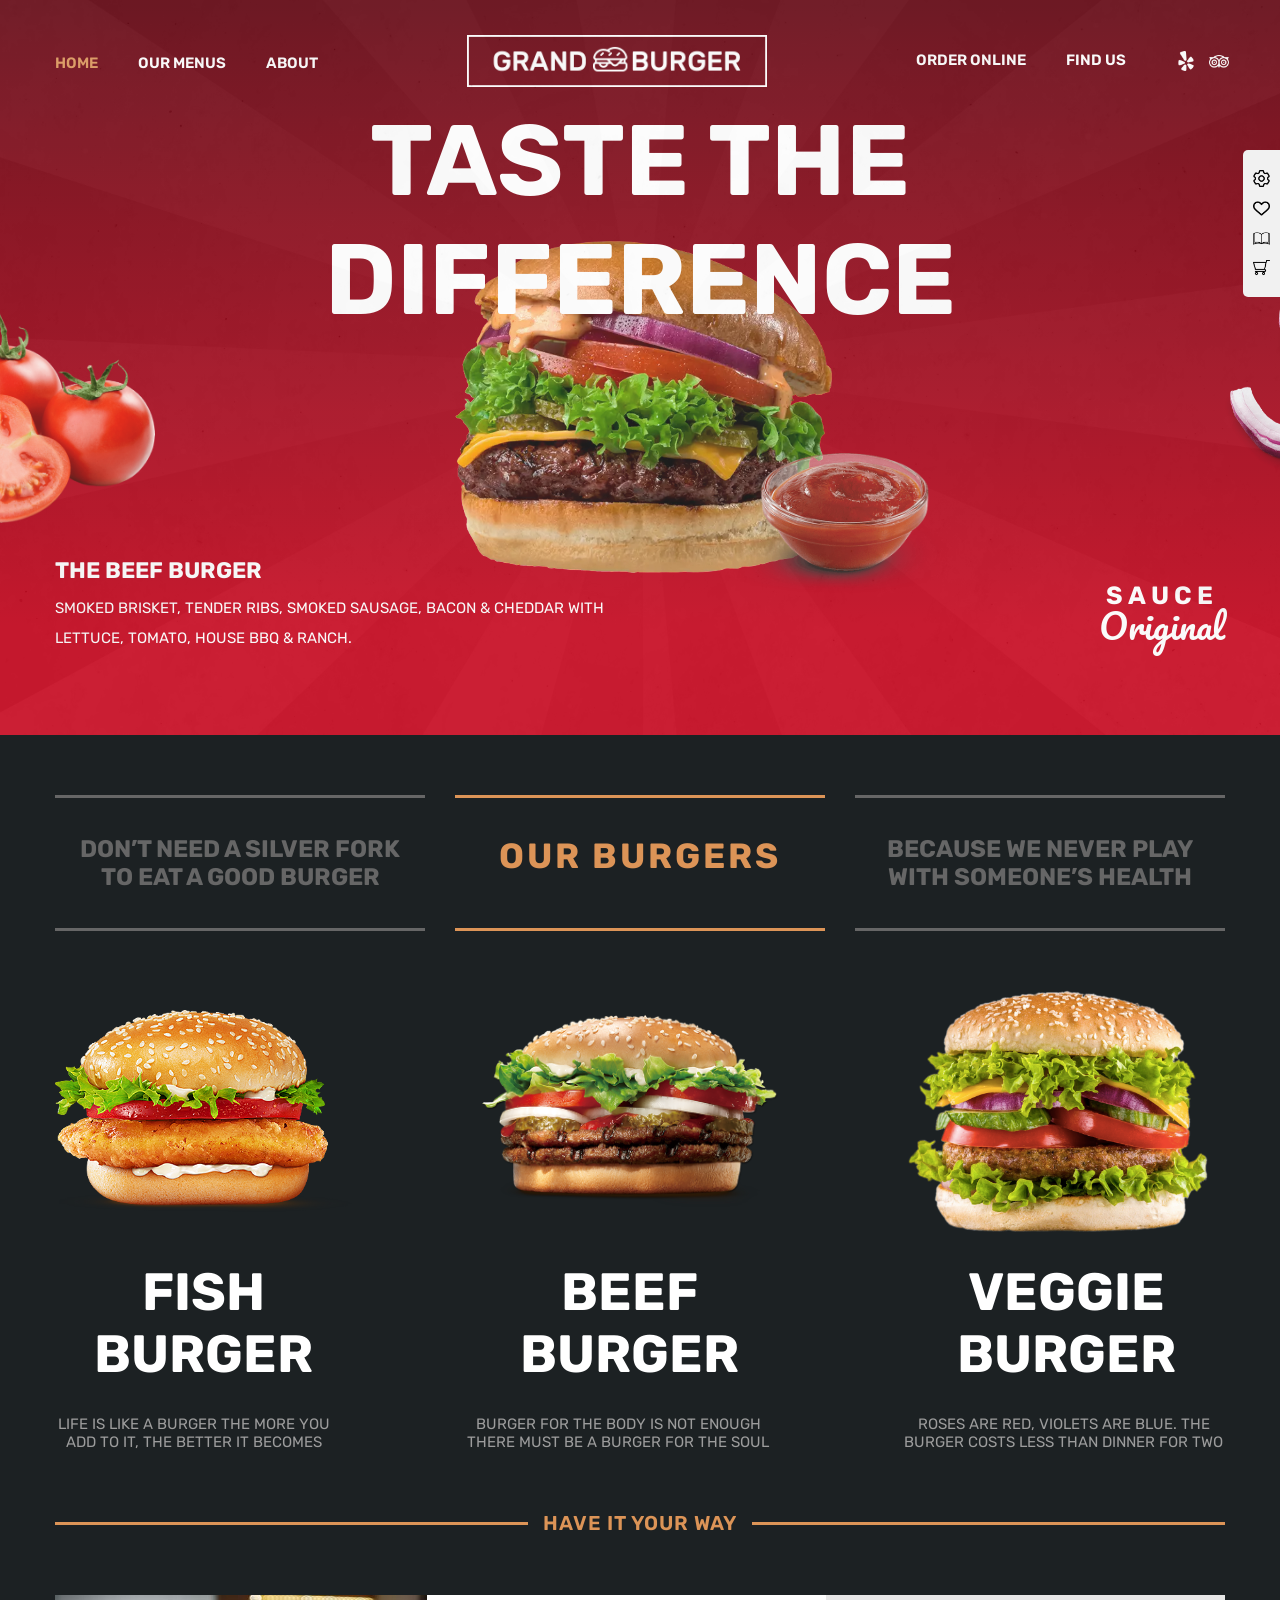
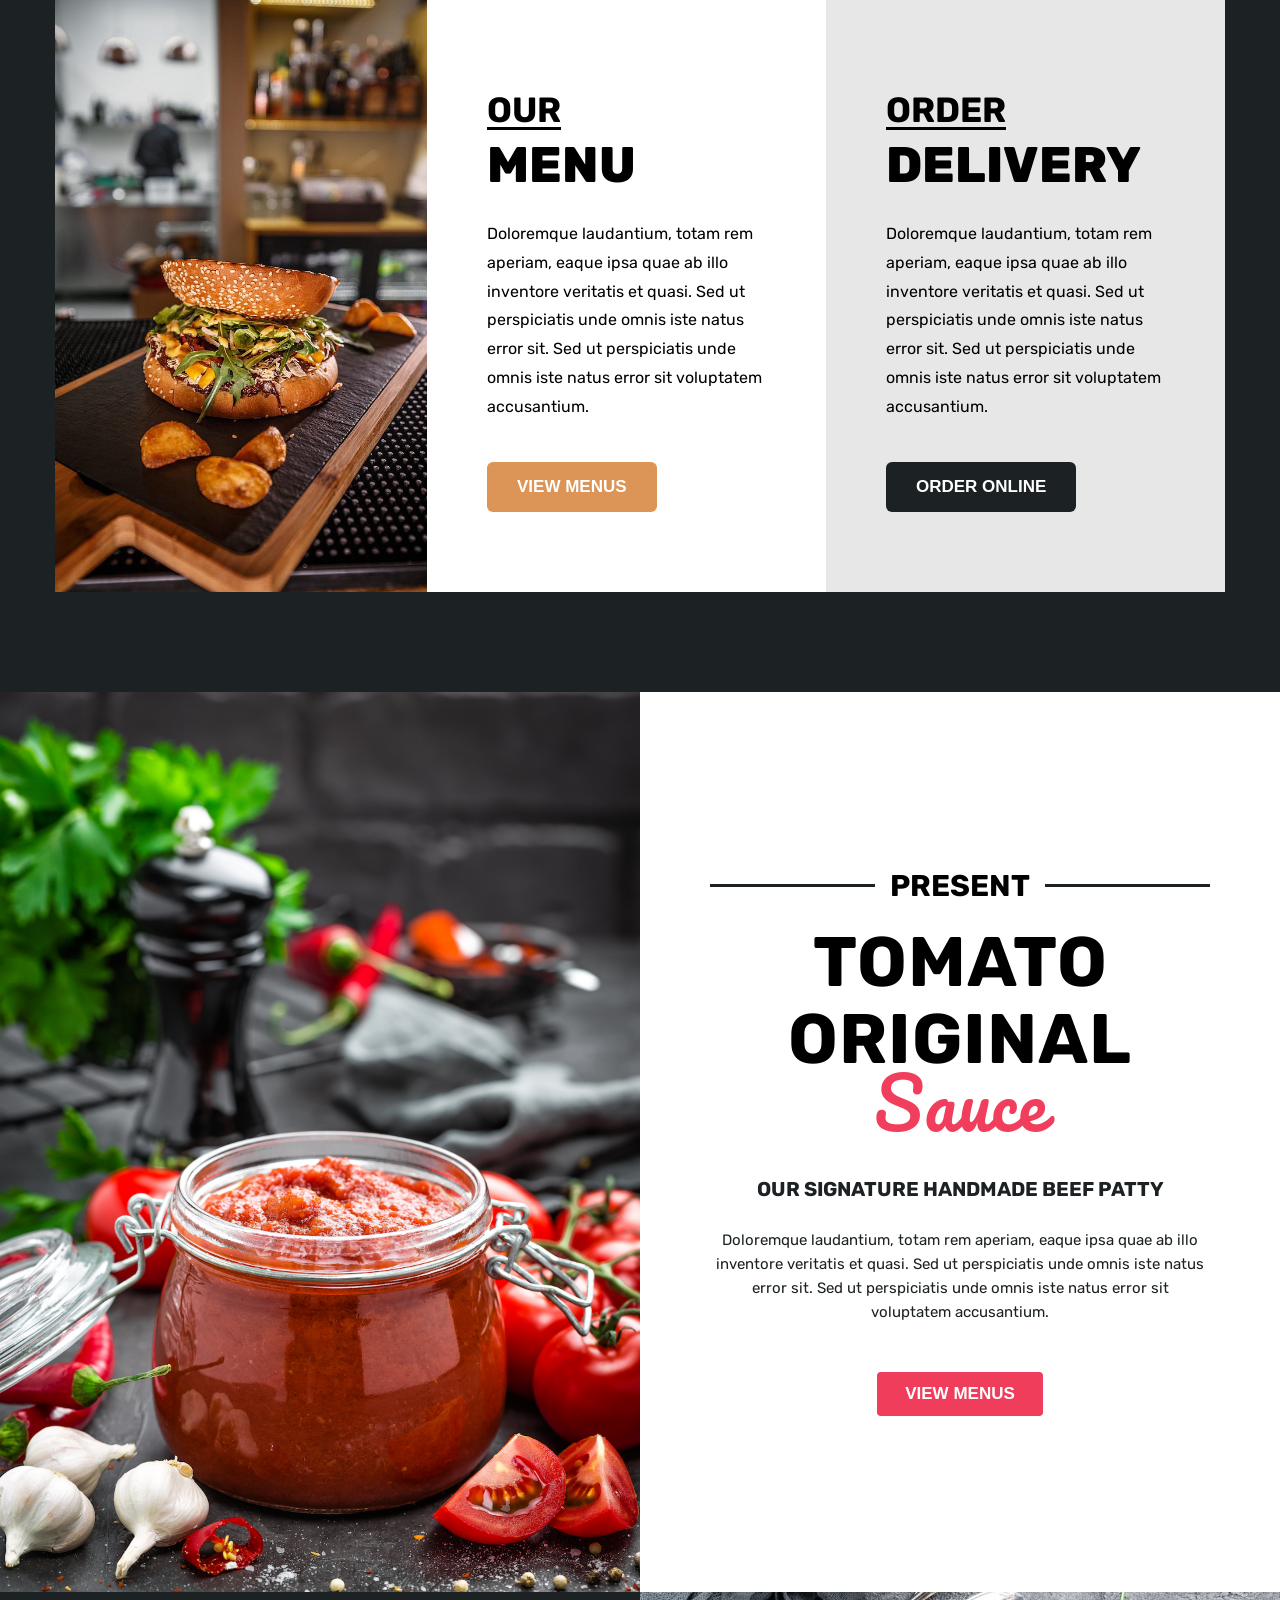
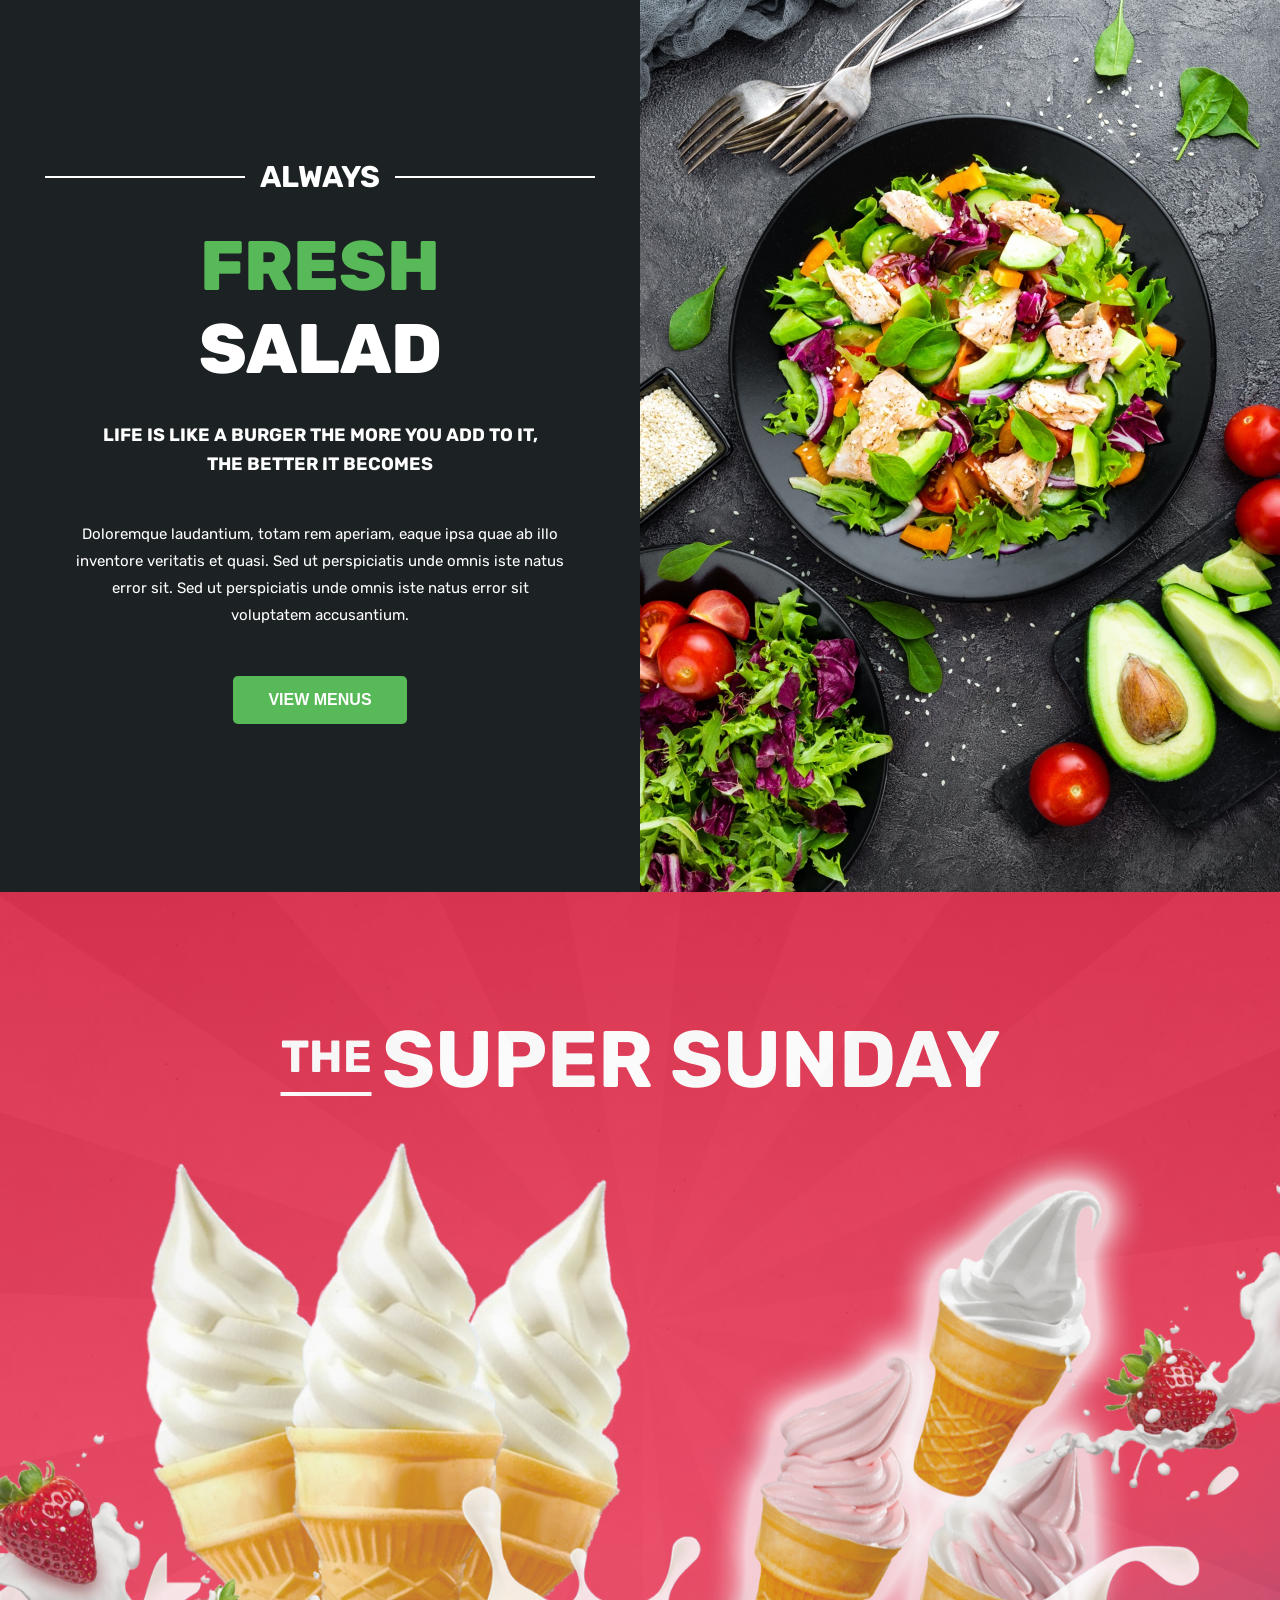
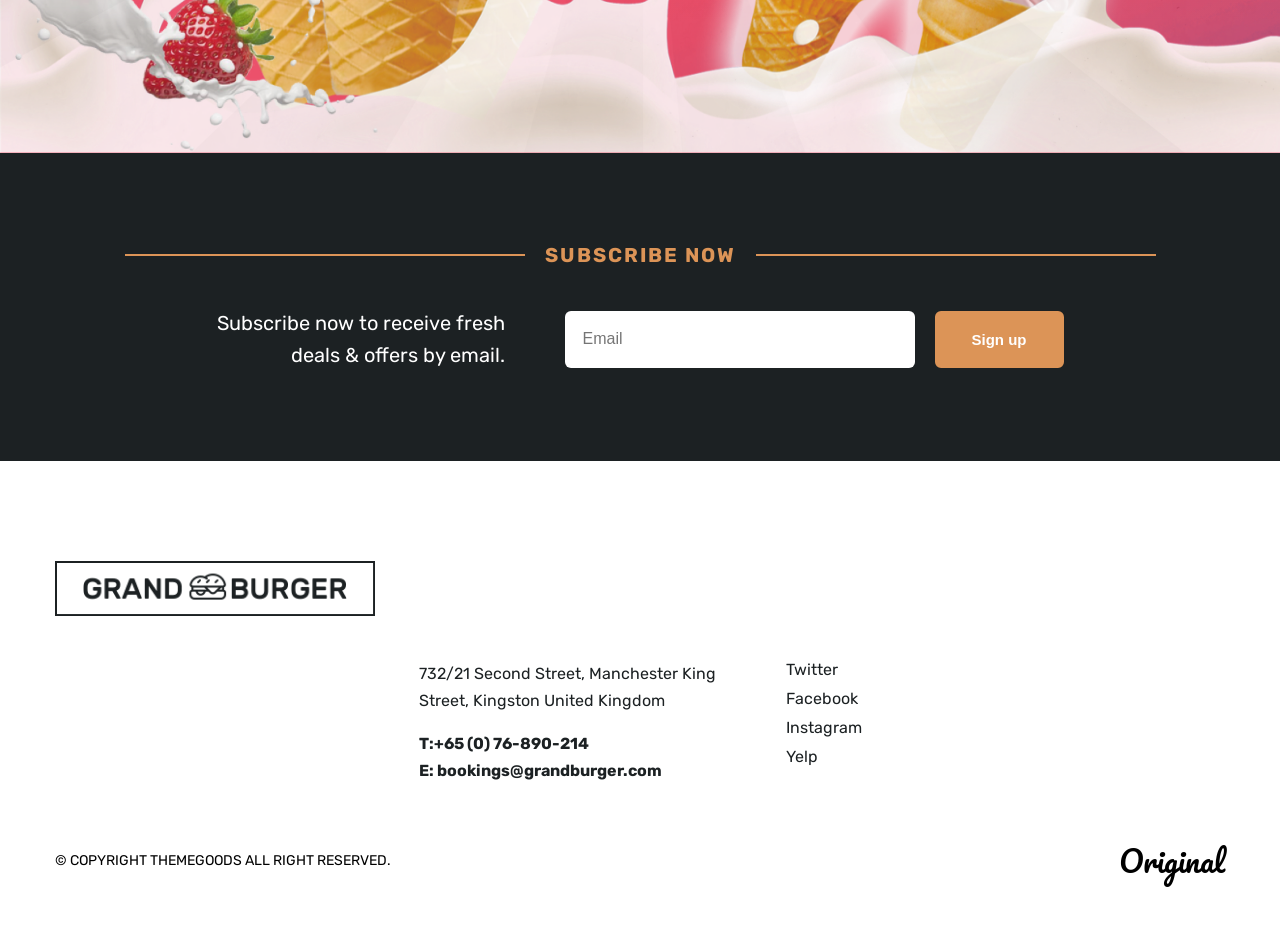
<file: Grand Burgers/index.html>
<!DOCTYPE html>
<html lang="en">

<head>
    <meta charset="UTF-8">
    <meta name="viewport" content="width=device-width, initial-scale=1.0">
    <title>Document</title>
    <link rel="stylesheet" href="css/style.css">
    <link
        href="https://fonts.googleapis.com/css2?family=Pacifico&family=Rubik:ital,wght@0,300..900;1,300..900&display=swap"
        rel="stylesheet">
</head>

<body>

    <div class="sidebar">
        <img src="img/icons/setting.png" alt="">
        <img src="img/icons/heart.png" alt="">
        <img src="img/icons/book.png" alt="">
        <img src="img/icons/shopping-cart.png" alt="">
    </div>

    <div class="background1">
        <div class="background2">
            <div class="wrapper">
                <header>
                    <nav class="nav-bar-main">
                        <ul class="nav-left">
                            <li class="active">home</li>
                            <li><a href="html/our-menu.html">our menus</a></li>
                            <li>about</li>
                        </ul>

                        <div class="logo">
                            <img src="img/main_logo.png" alt="">
                        </div>

                        <ul class="nav-right">
                            <li>order online</li>
                            <li>find us</li>
                            <div class="nav-icons">
                                <img class="yelp" src="img/icons/yelp.png" alt="">
                                <img class="tripadvisor" src="img/icons/tripadvisor.png" alt="">
                            </div>
                        </ul>
                    </nav>

                    <div class="hero">
                        <div class="hero-txt">
                            <h1>taste the difference</h1>
                        </div>
                        <div class="hero-txt-button1">
                            <h2>the beef burger</h2>
                            <p>Smoked brisket, tender ribs, smoked sausage, bacon & cheddar with lettuce, tomato, house
                                BBQ & ranch.</p>
                        </div>
                        <div class="hero-txt-button2">
                            <h2>sauce</h2>
                            <p>original</p>
                        </div>
                        <img class="tomatos" src="img/tomatos.png" alt="">
                        <img class="burger" src="img/beef_burgers_burger_and_sauce_768px-5.png" alt="">
                        <img class="sauce" src="img/source.png" alt="">
                        <img class="onion" src="img/onions.png" alt="">
                    </div>

                </header>
            </div>
        </div>
    </div>

    
    <div class="background3">
        <div class="wrapper">
            <div class="slogan_main">
                <div class="slogan slg1">
                    <h2>Don’t need a silver fork to eat a good burger</h2>
                </div>
                <div class="slogan slg2">
                    <h2>Our Burgers</h2>
                </div>
                <div class="slogan slg3">
                    <h2>Because we never play with someone’s health</h2>
                </div>
            </div>
            <div class="items_main">
                <div class="burger_items">
                    <img src="img/fish-burger.png" alt="">
                    <h2>fish burger</h2>
                </div>
                <div class="burger_items">
                    <img src="img/beef-burger.png" alt="">
                    <h2>beef burger</h2>
                </div>
                <div class="burger_items">
                    <img src="img/veggie-burger.png" alt="">
                    <h2>veggie burger</h2>
                </div>
            </div>
            <div class="sub_slogan">
                <div class="sub_slg">
                    <p>Life is like a burger the more you add to it, the better it becomes</p>
                </div>
                <div class="sub_slg">
                    <p>Burger for the body is not enough there must be a burger for the soul</p>
                </div>
                <div class="sub_slg">
                    <p>Roses are red, violets are blue. The burger costs less than dinner for two</p>
                </div>
            </div>
            <div class="section-title">
                <span>HAVE IT YOUR WAY</span>
            </div>
            <div class="container">
                <div class="menu-container-img">
                    <img src="img/delicious-burger.jpg" alt="">
                </div>
                <div class="menu-container">
                    <h2>
                        <span class="underline">our</span><br>
                        menu
                    </h2>
                    <p>Doloremque laudantium, totam rem aperiam, eaque ipsa quae ab illo inventore veritatis et quasi.
                        Sed ut perspiciatis unde omnis iste natus error sit. Sed ut perspiciatis unde omnis iste natus
                        error sit voluptatem accusantium.</p>
                    <button>view menus</button>
                </div>
                <div class="order-container">
                    <h2>
                        <span class="underline">order</span><br>
                        delivery
                    </h2>
                    <p>Doloremque laudantium, totam rem aperiam, eaque ipsa quae ab illo inventore veritatis et quasi.
                        Sed ut perspiciatis unde omnis iste natus error sit. Sed ut perspiciatis unde omnis iste natus
                        error sit voluptatem accusantium.</p>
                    <button>order online</button>
                </div>
            </div>
        </div>
    </div>


    <div class="display-container">

        <div class="sauce-container">
            <img src="img/tomato-sauce.jpg" alt="Tomato Sauce">
        </div>

        <div class="sauce-txt-container">
            <div class="right-content">

                <div class="top-line1">
                    <span></span>
                    <p>PRESENT</p>
                    <span></span>
                </div>

                <h1>
                    TOMATO <br> ORIGINAL
                    <span>Sauce</span>
                </h1>

                <h4>OUR SIGNATURE HANDMADE BEEF PATTY</h4>

                <p class="description1">
                    Doloremque laudantium, totam rem aperiam, eaque ipsa quae ab illo inventore veritatis et quasi. Sed
                    ut perspiciatis unde omnis iste natus error sit. Sed ut perspiciatis unde omnis iste natus error sit
                    voluptatem accusantium.
                </p>

                <button>view menus</button>

            </div>
        </div>

    </div>

    <div class="salad-section">

        <div class="left-content">
            <div class="top-line2">
                <span></span>
                <p>ALWAYS</p>
                <span></span>
            </div>

            <h1>
                <span class="green">FRESH</span><br>
                SALAD
            </h1>

            <h3>
                LIFE IS LIKE A BURGER THE MORE YOU ADD TO IT,<br>
                THE BETTER IT BECOMES
            </h3>

            <p class="description2">
                Doloremque laudantium, totam rem aperiam, eaque ipsa quae ab illo inventore veritatis et quasi. Sed ut
                perspiciatis unde omnis iste natus error sit. Sed ut perspiciatis unde omnis iste natus error sit
                voluptatem accusantium.
            </p>

            <button>VIEW MENUS</button>
        </div>

        <div class="right-image">
            <img src="img/salad-with-fish-fresh-vegetable-salad-with-salmon.jpg" alt="">
        </div>

    </div>
    <div class="footer-bg1">
        <div class="footer-bg2">
            <div class="super-section">
                <div class="offer-txt">
                    <h3 class="un-txt">the</h3>
                    <h2 class="offer-inner-txt">super sunday</h2>
                </div>
                <img class="ice-cream" src="img/ice-cream.png" alt="">
                <img class="strawberry1" src="img/strawberry-left.png" alt="">
                <img class="strawberry2" src="img/strawberry-right.png" alt="">
            </div>
        </div>
    </div>
    <footer>
        <div class="subscribe-section">
            <div class="wrapper">
                <div class="subscribe-title">
                    <span class="line"></span>
                    <h2>subscribe now</h2>
                    <span class="line"></span>
                </div>

                <div class="subscribe-content">
                    <p>
                        Subscribe now to receive fresh <br>
                        deals & offers by email.
                    </p>

                    <div class="subscribe-form">
                        <input type="email" placeholder="Email" required>
                        <button>Sign up</button>
                    </div>
                </div>

            </div>
        </div>

        <div class="footer">

            <div class="wrapper">

                <div class="footer-logo">
                    <img src="img/logo-dark.png" alt="">
                </div>

                <div class="footer-content">

                    <div class="footer-left">
                        <p>
                            732/21 Second Street, Manchester King<br>
                            Street, Kingston United Kingdom
                        </p>

                        <p class="contact">
                            T:+65 (0) 76-890-214<br>
                            E: bookings@grandburger.com
                        </p>
                    </div>

                    <div class="footer-right">
                        <ul>
                            <li><a href="#">Twitter</a></li>
                            <li><a href="#">Facebook</a></li>
                            <li><a href="#">Instagram</a></li>
                            <li><a href="#">Yelp</a></li>
                        </ul>
                    </div>

                </div>

                <div class="footer-bottom">
                    <p>© COPYRIGHT THEMEGOODS ALL RIGHT RESERVED.</p>
                    <span class="original">Original</span>
                </div>

            </div>
        </div>

    </footer>

</body>

</html>
</file>
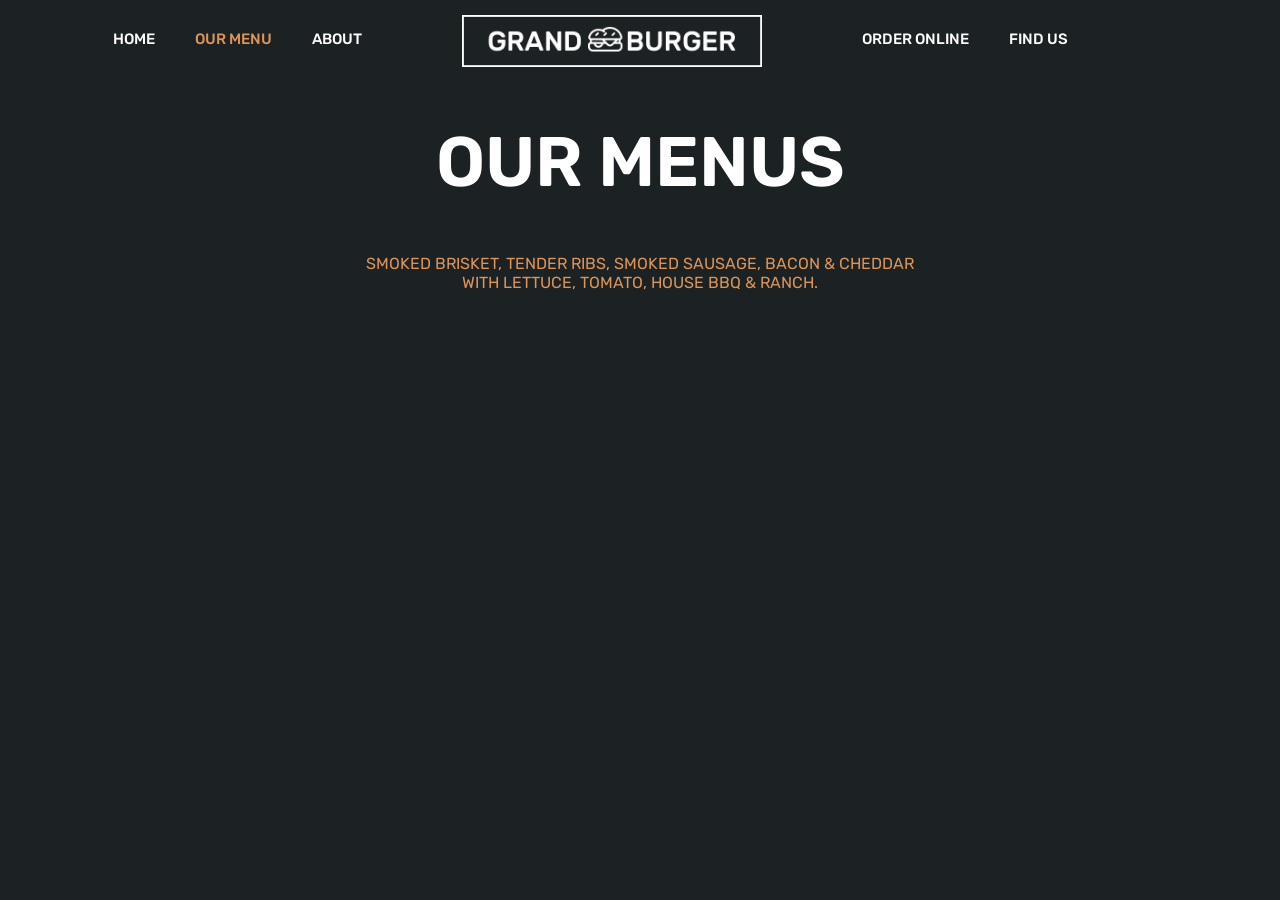
<file: Grand Burgers/html/our-menu.html>
<!DOCTYPE html>
<html lang="en">

<head>
    <meta charset="UTF-8">
    <meta name="viewport" content="width=device-width, initial-scale=1.0">
    <title>Document</title>
    <link rel="stylesheet" href="../css/our-menu.css">
    <link
        href="https://fonts.googleapis.com/css2?family=Pacifico&family=Rubik:ital,wght@0,300..900;1,300..900&display=swap"
        rel="stylesheet">
</head>
<div class="wrapper">
    <div class="nav-main">
        <div class="nav-left">
            <ul>
                <li>home</li>
                <li class="active">our menu</li>
                <li>about</li>
            </ul>
        </div>
        <div class="main-logo">
            <img src="../img/main_logo.png" alt="">
        </div>
        <div class="nav-right">
            <ul>
                <li>order online</li>
                <li>find us</li>
            </ul>
        </div>
        <div class="icons">

        </div>
    </div>
    <div class="hero">
        <div class="menu-heading">
            <h1>
                our menus
            </h1>
            <p>Smoked brisket, tender ribs, smoked sausage, bacon & cheddar with lettuce, tomato, house BBQ & ranch.</p>
        </div>
    </div>
</div>

<body>

</body>

</html>
</file>
<file: Grand Burgers/css/style.css>
* {
    margin: 0;
    padding: 0;
    box-sizing: border-box;
}

:root {
    --font1: "Rubik", sans-serif;
    --font2: "Pacifico", cursive;
    --primary-color: #DC9457;
    --secondary-color: #666;
    --sub-text-color: #9c9c9c;
    --black: #1C2123;
    --white: #fff;
}

body {
    font-family: var(--font1);
    overflow-x: hidden;
}

img {
    max-width: 100%;
}

.flexer {
    display: flex;
}

.wrapper {
    margin: 0 auto;
    max-width: 1170px;
}

.background1 {
    background-color: #C8021A;
    background-image: url(../img/rays.jpg);
    background-position: center center;
    background-repeat: no-repeat;
    background-size: cover;
    min-height: 735px;
}

.background2 {
    background-color: transparent;
    background-image: linear-gradient(180deg, #000000 -80%, #C8021A 85%);
    opacity: 0.87;
    min-height: 735px;
}

.nav-bar-main {
    display: flex;
    justify-content: space-between;
    align-items: center;
    padding-top: 35px;
}

.nav-left,
.nav-right {
    display: flex;
    gap: 40px;
    list-style: none;
    text-transform: uppercase;
    font-size: 15px;
    font-weight: 600;
    color: white;
}

.nav-left li a {
    color: white;
    text-decoration: none;
}

.logo img {
    width: 300px;
}

.active {
    color: var(--primary-color);
}

.inactive {
    color: var(--secondary-color);
}

.sidebar {
    position: fixed;
    right: -5px;
    top: 150px;
    background: #f1f1f1;
    padding: 20px 15px 20px 10px;
    border-radius: 5px;
    display: flex;
    flex-direction: column;
    gap: 13px;
    z-index: 999;
    overflow: hidden;
}

.sidebar img {
    max-width: 17px;
}

.hero {
    display: grid;
    grid-template-columns: 1fr;
    grid-template-rows: 1fr;
    justify-content: center;
    align-items: center;
}

.hero>* {
    grid-area: 1 / 1;
}

.hero-txt {
    align-self: flex-start;
    justify-self: center;
    z-index: 20;
    text-align: center;
    color: var(--white);
    text-transform: uppercase;
    font-size: 50px;
    margin-top: 10px;
}

.hero-txt-button1 {
    align-self: flex-end;
    justify-self: left;
    margin-bottom: -80px;
    max-width: 50%;
    z-index: 20;
    text-align: left;
    color: var(--white);
    text-transform: uppercase;
    font-size: 15px;
    line-height: 2;
}

.hero-txt-button2 {
    align-self: flex-end;
    justify-self: right;
    margin-bottom: -70px;
    max-width: 50%;
    z-index: 20;
    text-align: left;
    color: var(--white);
    font-size: 20px;
    line-height: 1;
}

.hero-txt-button2 h2 {
    letter-spacing: 5px;
    font-size: 25px;
    font-weight: 700;
    text-align: center;
    text-transform: uppercase;
}

.hero-txt-button2 p {
    font-family: var(--font2);
    text-align: center;
    font-weight: 500;
    font-size: 35px;
    text-transform: capitalize;
}

.burger {
    align-self: flex-start;
    justify-self: center;
    width: 30vw;
    height: auto;
    z-index: 2;
    margin-top: 150px;
}

.tomatos {
    align-self: flex-end;
    justify-self: left;
    width: 220px;
    z-index: 10;
    margin-left: -120px;
    margin-bottom: 50px;
}

.sauce {
    align-self: flex-end;
    justify-self: center;
    width: 260px;
    z-index: 10;
    margin-left: 400px;
    margin-bottom: -20px;
}

.onion {
    align-self: flex-start;
    justify-self: right;
    width: 250px;
    z-index: 10;
    margin-right: -250px;
    margin-top: 150px;
}

.nav-icons img {
    width: 20px;
    margin-left: 10px;
}

.tripadvisor {
    margin: -4px;
}

.background3 {
    background: var(--black);
    display: flex;
    align-items: center;
    padding: 60px 0 100px 0;
}

.slogan_main {
    display: flex;
    justify-content: space-between;
    gap: 30px;
    text-align: center;
}

.slogan {
    flex: 1;
    position: relative;
    padding: 40px 20px;
    text-transform: uppercase;
    font-weight: 600;
    color: var(--secondary-color);
}

.slogan h2 {
    margin: 0;
}

.slogan::before,
.slogan::after {
    content: "";
    position: absolute;
    left: 0%;
    right: 0%;
    height: 3px;
    background: var(--secondary-color);
}

.slogan::before {
    top: 0;
}

.slogan::after {
    bottom: 0;
}

.slg1 h2,
.slg3 h2 {
    font-size: 24px;
}

.slg2 {
    color: var(--primary-color);
}

.slg2 h2 {
    font-size: 35px;
    letter-spacing: 3px;
    font-weight: 700;
    white-space: nowrap;
}

.slg2::before,
.slg2::after {
    background: var(--primary-color);
}

.items_main {
    display: flex;
    gap: 130px;
    justify-content: center;
    padding: 30px 0;
    text-align: center;
    color: var(--white);
    font-weight: 500;
    text-transform: uppercase;
    font-size: 35px;
    align-items: stretch;
}

.burger_items {
    display: flex;
    flex-direction: column;
}

.burger_items img {
    width: 400px;
    height: 300px;
    object-fit: contain;
}

.burger_items:nth-child(3) img {
    width: 300px;
    height: 300px;
}

.sub_slogan {
    display: flex;
    gap: 130px;
    justify-content: center;
    text-align: center;
    color: var(--sub-text-color);
    font-weight: 400;
    text-transform: uppercase;
    font-size: 15px;
    align-items: stretch;
}

.section-title {
    display: flex;
    align-items: center;
    text-align: center;
    color: var(--primary-color);
    font-weight: 600;
    font-size: 20px;
    letter-spacing: 1px;
    margin: 60px 0;
}

.section-title::before,
.section-title::after {
    content: "";
    flex: 1;
    border-bottom: 3px solid var(--primary-color);
}

.section-title::before {
    margin-right: 15px;
}

.section-title::after {
    margin-left: 15px;
}

.container {
    display: flex;
    width: 100%;
}

.menu-container-img {
    flex: 2;
}

.menu-container-img img {
    width: 100%;
    height: 100%;
    object-fit: cover;
    display: block;
}

.menu-container {
    flex: 1.5;
    background: #fff;
    padding: 80px 60px;
    display: flex;
    flex-direction: column;
    justify-content: center;

}

.order-container {
    flex: 1.5;
    background: #e7e7e7;
    padding: 80px 60px;
    display: flex;
    flex-direction: column;
    justify-content: center;
}

.menu-container h2,
.order-container h2 {
    font-size: 50px;
    font-weight: 800;
    text-transform: uppercase;
    margin-bottom: 25px;
}

.menu-container p,
.order-container p {
    line-height: 1.8;
    margin-bottom: 40px;
    max-width: 400px;
}

.menu-container button {
    background: var(--primary-color);
    color: var(--white);
    border: none;
    padding: 15px 30px;
    font-weight: 700;
    cursor: pointer;
    border-radius: 6px;
    width: fit-content;
    text-transform: uppercase;
    font-size: 17px;
}

.order-container button {
    background: var(--black);
    color: var(--white);
    border: none;
    padding: 15px 30px;
    font-weight: 700;
    cursor: pointer;
    border-radius: 6px;
    width: fit-content;
    text-transform: uppercase;
    font-size: 17px;
}

.underline {
    text-decoration: underline;
    font-size: 35px;
    font-weight: 700;
    text-underline-offset: 5px;
}

.display-container {
    display: flex;
    min-height: 100dvh;
    align-items: stretch;
}

.sauce-container {
    flex: 1;
    display: flex;
}

.sauce-container img {
    width: 100%;
    height: 100dvh;
    object-fit: cover;
    flex: 1;
    display: block;
}

.sauce-txt-container {
    flex: 1;
    background: var(--white);
    display: flex;
    justify-content: center;
    align-items: center;
}

.right-content {
    max-width: 500px;
    text-align: center;
}

.top-line1 {
    display: flex;
    align-items: center;
    justify-content: center;
    gap: 15px;
    margin-bottom: 20px;
}

.top-line1 span {
    width: 300px;
    height: 3px;
    background: var(--black);
}

.top-line1 p {
    font-size: 30px;
    font-weight: 700;
    text-transform: uppercase;
}

.right-content h1 {
    font-size: 70px;
    font-weight: 700;
    line-height: 1.1;
    letter-spacing: 1px;
    margin-top: 10px;
}

.right-content h1 span {
    display: block;
    font-size: 70px;
    font-weight: 500;
    font-family: var(--font2);
    color: #f03e5c;
    margin-bottom: 50px;
    line-height: 0.7;
}

.right-content h4 {
    font-size: 20px;
    color: var(--black);
    margin-bottom: 20px;
}

.description1 {
    font-size: 15px;
    color: var(--black);
    line-height: 1.6;
    margin: 20px 0px 40px 0px;
    padding-top: .5em;
    padding-bottom: .5em;
}

.right-content button {
    display: inline-block;
    padding: 12px 28px;
    background: #EF3D5B;
    color: var(--white);
    text-decoration: none;
    font-weight: 800;
    font-size: 17px;
    border-radius: 4px;
    border: none;
    text-transform: uppercase;
}

.salad-section {
    display: flex;
    height: 100vh;
}

.left-content,
.right-image {
    flex: 1;
}

.left-content {
    background: var(--black);
    color: var(--white);
    display: flex;
    flex-direction: column;
    justify-content: center;
}

.top-line2 {
    display: flex;
    align-items: center;
    justify-content: center;
    gap: 15px;
    margin-bottom: 30px;
}

.top-line2 span {
    width: 200px;
    height: 2px;
    background: var(--white);
}

.top-line2 p {
    font-size: 30px;
    color: var(--white);
    text-align: center;
    font-weight: 700;
}

.left-content h1 {
    font-size: 70px;
    font-weight: 800;
    margin-bottom: 30px;
    text-align: center;
}

.green {
    color: #57B957;
}

.left-content h3 {
    font-size: 18px;
    font-weight: 700;
    margin-bottom: 15px;
    line-height: 1.6;
    text-align: center;
}

.description2 {
    color: var(--white);
    font-size: 15px;
    line-height: 1.8;
    max-width: 500px;
    align-self: center;
    text-align: center;
    margin: 20px 0px 40px 0px;
    padding-top: .5em;
    padding-bottom: .5em;
}

.left-content button {
    background: #57B957;
    border: none;
    padding: 15px 35px;
    font-size: 16px;
    font-weight: 700;
    color: var(--white);
    cursor: pointer;
    border-radius: 5px;
    align-self: center;
}

.right-image img {
    width: 100%;
    height: 100%;
    object-fit: cover;
}

.footer-bg1 {
    background-color: #C8021A;
    background-image: url(../img/rays.jpg);
    background-position: center center;
    background-repeat: no-repeat;
    background-size: cover;
    min-height: 735px;
}

.footer-bg2 {
    background-color: transparent;
    background-image: linear-gradient(180deg, #C50323 -80%, #EF3D5B 85%);
    min-height: 735px;
    opacity: 0.87;
}

.super-section {
    display: grid;
    grid-template-columns: 1fr;
    grid-template-rows: 1fr;
    justify-content: center;
    align-items: center;
    width: 100%;
    overflow: hidden;
    padding-top: 250px;
}

.super-section>* {
    grid-area: 1/1;
}

.offer-txt {
    display: flex;
    justify-content: center;
    z-index: 99;
    gap: 10px;
    justify-self: center;
    align-self: flex-start;
    margin-top: -130px;
}

.un-txt {
    color: var(--white);
    font-size: 45px;
    font-weight: 700;
    text-transform: uppercase;
    text-decoration: underline;
    text-underline-offset: 20px;
    line-height: 2;
}

.offer-inner-txt {
    color: var(--white);
    font-size: 80px;
    font-weight: 700;
    text-transform: uppercase;
}

.ice-cream {
    justify-self: center;
    align-self: flex-end;
    width: 100%;
    height: auto;
    object-fit: contain;
}

.strawberry1 {
    justify-self: left;
    align-self: flex-end;
    margin-left: -200px;
    width: 580px;
}

.strawberry2 {
    justify-self: right;
    align-self: flex-end;
    width: 580px;
    margin-right: -300px;
    margin-bottom: 250px;
}

.subscribe-section {
    background: var(--black);
    padding: 90px 0;
    text-align: center;
    color: var(--white);
}

.subscribe-title {
    display: flex;
    align-items: center;
    justify-content: center;
    gap: 20px;
    margin-bottom: 40px;
}

.subscribe-title h2 {
    color: var(--primary-color);
    font-size: 20px;
    letter-spacing: 2px;
    text-transform: uppercase;
}

.line {
    height: 2px;
    width: 400px;
    background: var(--primary-color);
}

.subscribe-content {
    display: flex;
    justify-content: center;
    align-items: center;
    gap: 60px;
    text-align: right;
}

.subscribe-content p {
    font-size: 20px;
    line-height: 1.6;
}

.subscribe-form {
    display: flex;
    gap: 20px;
}

.subscribe-form input {
    padding: 18px;
    width: 350px;
    border: none;
    border-radius: 6px;
    font-size: 16px;
}

.subscribe-form button {
    padding: 18px 35px;
    border: 2px solid #dc9457;
    background: #dc9457;
    color: var(--white);
    font-weight: bold;
    border-radius: 6px;
    cursor: pointer;
    font-size: 15px;
}

.subscribe-form button:hover {
    background: var(--white);
    border: 2px solid #cfa670;
    color: #cfa670;
    box-shadow: 0 0 0 0 !important;
}

.footer {
    background: var(--white);
    padding: 100px 40px 50px 40px;
}

.footer-logo {
    margin-bottom: 40px;
    width: 320px;
    justify-self: center;
}

.footer-content {
    display: flex;
    gap: 70px;
    justify-content: center;
    margin-bottom: 40px;
}

.footer-left {
    color: var(--black);
    line-height: 1.7;
}

.footer-left .contact {
    margin-top: 15px;
}

.contact {
    font-weight: 700;
}

.footer-right ul {
    list-style: none;
}

.footer-right ul li {
    margin-bottom: 10px;
}

.footer-right a {
    text-decoration: none;
    color: var(--black);
}

.footer-bottom {
    display: flex;
    justify-content: space-between;
    align-items: center;
    font-size: 14px;
    margin-top: 50px;
}

.original {
    font-family: var(--font2);
    font-size: 30px;
}
</file>
<file: Grand Burgers/css/our-menu.css>
* {
    margin: 0;
    padding: 0;
    box-sizing: border-box;
}

:root {
    --font1: "Rubik", sans-serif;
    --font2: "Pacifico", cursive;
    --primary-color: #DC9457;
    --secondary-color: #666;
    --sub-text-color: #9c9c9c;
    --black: #1C2123;
    --white: #fff;
}

body {
    font-family: var(--font1);
    overflow-x: hidden;
    background-color: var(--black);
    color: var(--white);
}

img {
    max-width: 100%;
}

.flexer {
    display: flex;
}

.wrapper {
    margin: 0 auto;
    max-width: 1170px;
}

.nav-main {
    display: flex;
    gap: 100px;
    justify-content: center;
    margin-top: 15px;
}

.nav-left ul,
.nav-right ul {
    display: flex;
    gap: 40px;
    text-decoration: none;
    list-style: none;
    text-transform: uppercase;
    font-weight: 500;
    font-size: 15px;
    margin-top: 15px;
}

.main-logo {
    width: 300px;
}

.active {
    color: var(--primary-color);
}

.menu-heading {
    text-align: center;
    margin: 10px 0;
    text-transform: uppercase;
    color: var(--white);
}

.menu-heading h1 {
    font-weight: 600;
    font-size: 70px;
    margin: 50px 0;
}

.menu-heading p {
    color: var(--primary-color);
    padding: 0 25%;
}
</file>
